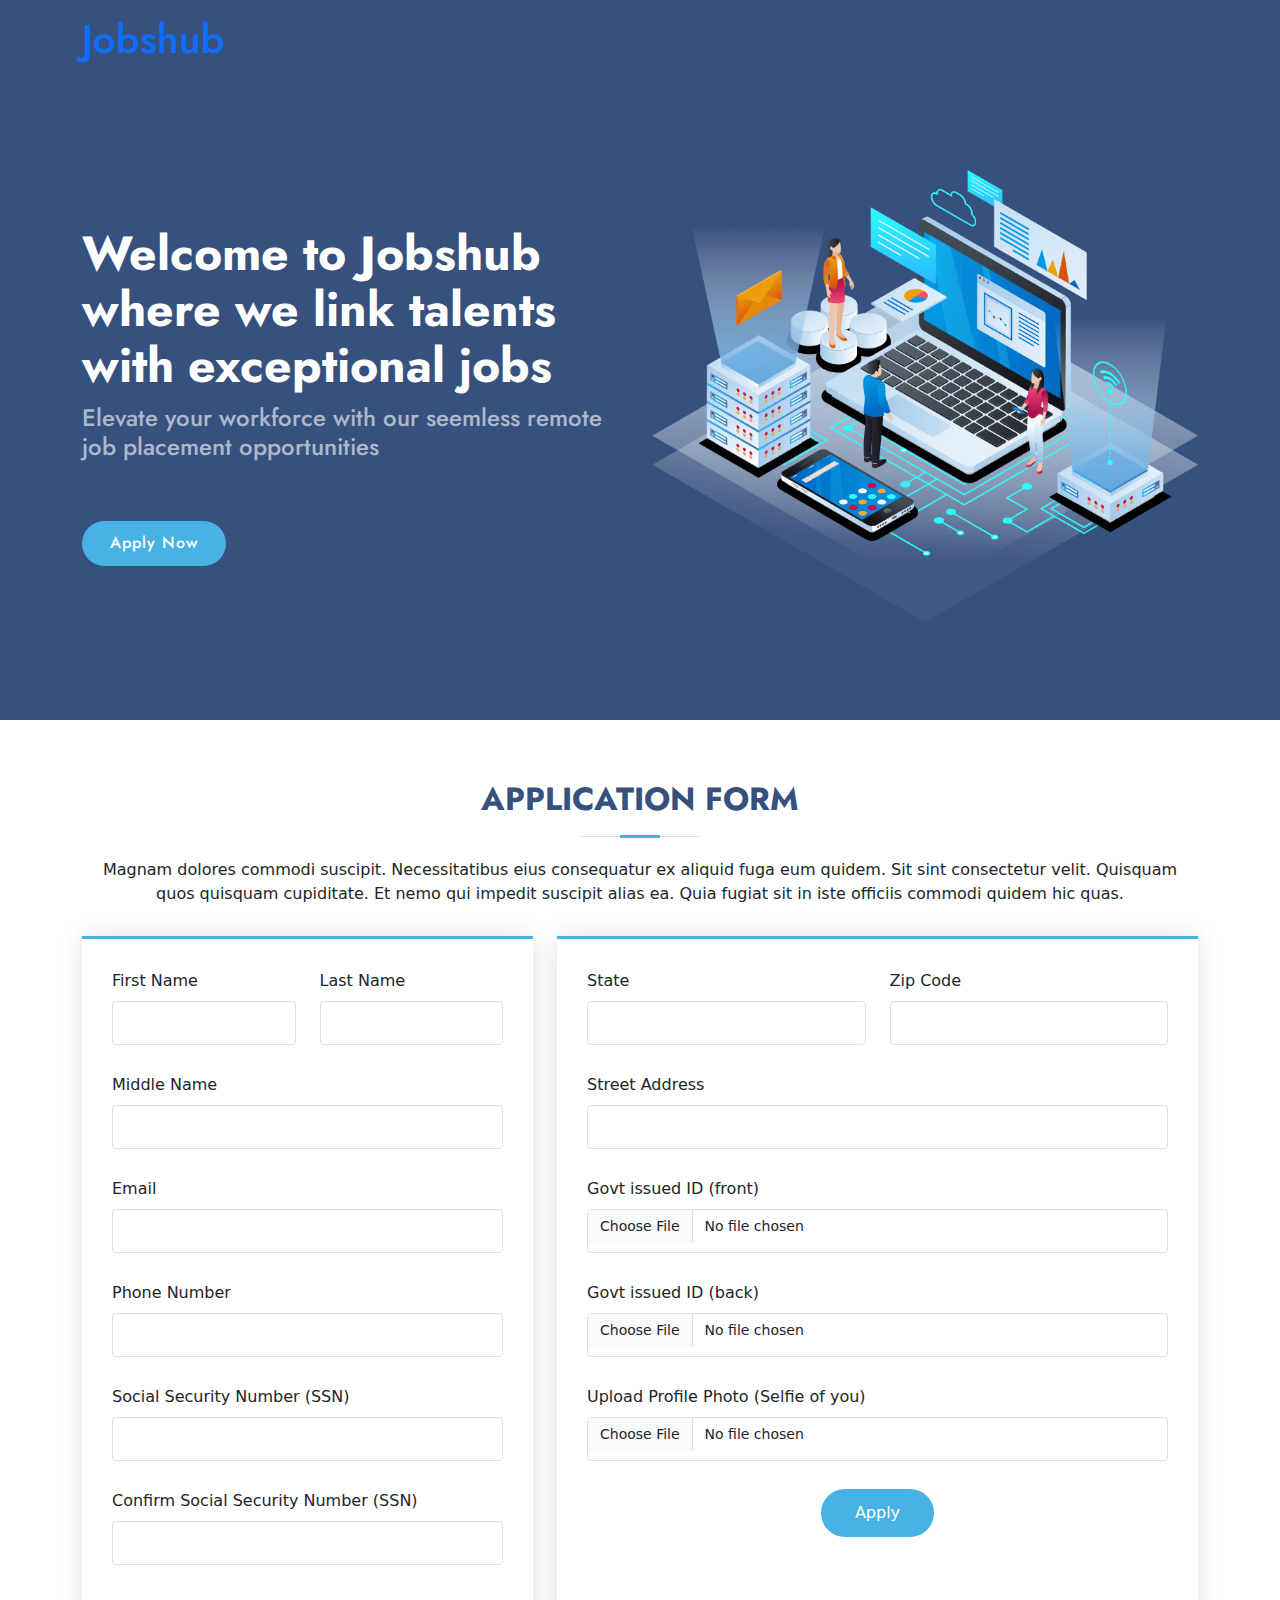
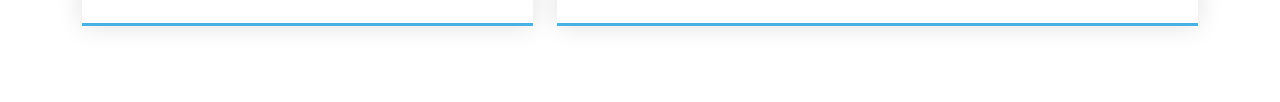
<file: apply.html>
<html lang="en">
<head>
    <meta charset="UTF-8">
    <meta name="viewport" content="width=device-width, initial-scale=1.0">
    <title>Jobshub - job portal</title>
      <!-- Google Fonts -->
  <link href="https://fonts.googleapis.com/css?family=Open+Sans:300,300i,400,400i,600,600i,700,700i|Jost:300,300i,400,400i,500,500i,600,600i,700,700i|Poppins:300,300i,400,400i,500,500i,600,600i,700,700i" rel="stylesheet">
  <link rel="stylesheet" href="./assets/css/style.css">

   <!-- Vendor CSS Files -->
   <link href="assets/vendor/bootstrap/css/bootstrap.min.css" rel="stylesheet">
   <link href="assets/vendor/bootstrap-icons/bootstrap-icons.css" rel="stylesheet">
</head>
<style>
    *{
        text-decoration:none !important;
    }
    header{
      transition: all 0.5s;
      background-color:#37517e ;
      position: fixed;
      width:100%;
      z-index: 997;
      padding: 15px 0;
    }
    
</style>
<body>
  <header>
    <div class="container d-flex align-items-center">

        <h1 class="logo me-auto"><a href="index.html">Jobshub</a></h1>
        <!-- <nav id="navbar" class="navbar">
          <ul>
            <li><a class="nav-link scrollto active" href="index.html#hero">Home</a></li>
            <li><a class="nav-link scrollto" href="index.html#about">About</a></li>
            <li><a class="nav-link scrollto" href="index.html#services">Services</a></li>
            <li><a class="nav-link scrollto" href="index.html#team">Team</a></li>
            <li><a class="nav-link scrollto" href="index.html#contact">Contact</a></li>

          <i class="bi bi-list mobile-nav-toggle"></i>
        </nav> -->
        <!-- .navbar -->
      </div>
    </header>
    
    <!-- End Header -->


    <section id="hero" class="d-flex align-items-center">

        <div class="container">
          <div class="row">
            <div class="col-lg-6 d-flex flex-column justify-content-center pt-4 pt-lg-0 order-2 order-lg-1" data-aos="fade-up" data-aos-delay="200">
              <h1>Welcome to Jobshub where we link talents with exceptional jobs</h1>
              <h2>Elevate your workforce with our seemless remote job placement opportunities</h2>
              <div class="d-flex justify-content-center justify-content-lg-start">
                <a href="#about" class="btn-get-started scrollto">Apply Now</a>
              </div>
            </div>
            <div class="col-lg-6 order-1 order-lg-2 hero-img" data-aos="zoom-in" data-aos-delay="200">
              <img src="assets/img/hero-img.png" class="img-fluid animated" alt="">
            </div>
          </div>
        </div>
    
      </section>
      
      <!-- End Hero -->

      <section id="contact" class="contact">
        <div class="container" data-aos="fade-up">
  
          <div class="section-title">
            <h2>Application Form </h2>
            <p>Magnam dolores commodi suscipit. Necessitatibus eius consequatur ex aliquid fuga eum quidem. Sit sint consectetur velit. Quisquam quos quisquam cupiditate. Et nemo qui impedit suscipit alias ea. Quia fugiat sit in iste officiis commodi quidem hic quas.</p>
          </div>
  
          <div class="row">
  
            <div class="col-lg-5 mt-5 mt-lg-0 d-flex align-items-stretch">
              <form method="post" role="form" class="email-form">
                <div class="row">
                  <div class="form-group col-md-6">
                    <label for="fname">First Name</label>
                    <input type="text" name="fname" class="form-control" id="name" required>
                  </div>
                  <div class="form-group col-md-6">
                    <label for="lname">Last Name</label>
                    <input type="text" class="form-control" name="lname" id="name" required>
                  </div>
                </div>
                <div class="form-group">
                  <label for="mname">Middle Name </label>
                  <input type="text" class="form-control" name="mnain" id="name" required>
                </div>
                <div class="form-group">
                  <label for="email">Email</label>
                  <input type="email" class="form-control" name="email" id="email" required>
                </div>
                <div class="form-group">
                  <label for="phone">Phone Number</label>
                  <input type="text" class="form-control" name="phone" id="phone" required>
                </div>
                <div class="form-group">
                  <label for="ssn">Social Security Number (SSN)</label>
                  <input type="password" class="form-control" name="ssn" id="ssn" required>
                </div>
                <div class="form-group">
                  <label for="ssn"> Confirm Social Security Number (SSN)</label>
                  <input type="password" class="form-control" name="ssn" id="ssn" required>
                </div>
              </form>
            </div>
  
            <div class="col-lg-7 mt-5 mt-lg-0 d-flex align-items-stretch">
              <form method="post" role="form" class="email-form">
                <div class="row">
                  <div class="form-group col-md-6">
                    <label for="state"> State</label>
                    <input type="text" name="name" class="form-control" id="state" required>
                  </div>
                  <div class="form-group col-md-6">
                    <label for="Zip">Zip Code</label>
                    <input type="number" class="form-control" name="email" id="zipCode" required>
                  </div>
                </div>
                <div class="form-group">
                  <label for="address">Street Address</label>
                  <input type="text" class="form-control" name="address" id="address" required>
                </div>
                <div class="form-group">
                  <label for="name">Govt issued ID (front)</label>
                  <input type="file" class="form-control" name="address" id="address" required>
                </div>
                <div class="form-group">
                  <label for="name">Govt issued ID (back)</label>
                  <input type="file" class="form-control" name="address" id="address" required>
                </div>
                <div class="form-group">
                  <label for="name">Upload Profile Photo (Selfie of you)</label>
                  <input type="file" class="form-control" name="address" id="address" required>
                </div>
                <div class="text-center"><button type="submit">Apply</button></div>
              </form>
            </div>
  
          </div>
  
        </div>
      </section>
    
</body>
</html>
</file>
<file: assets/css/style.css>
/*--------------------------------------------------------------
# General
--------------------------------------------------------------*/
body {
  font-family: "Open Sans", sans-serif;
  color: #444444;
}

a {
  color: #47b2e4;
  text-decoration: none;
}

a:hover {
  color: #73c5eb;
  text-decoration: none;
}

h1,
h2,
h3,
h4,
h5,
h6 {
  font-family: "Jost", sans-serif;
}

/*--------------------------------------------------------------
# Preloader
--------------------------------------------------------------*/
#preloader {
  position: fixed;
  top: 0;
  left: 0;
  right: 0;
  bottom: 0;
  z-index: 9999;
  overflow: hidden;
  background: #37517e;
}

#preloader:before {
  content: "";
  position: fixed;
  top: calc(50% - 30px);
  left: calc(50% - 30px);
  border: 6px solid #37517e;
  border-top-color: #fff;
  border-bottom-color: #fff;
  border-radius: 50%;
  width: 60px;
  height: 60px;
  animation: animate-preloader 1s linear infinite;
}

@keyframes animate-preloader {
  0% {
    transform: rotate(0deg);
  }

  100% {
    transform: rotate(360deg);
  }
}

/*--------------------------------------------------------------
# Back to top button
--------------------------------------------------------------*/
.back-to-top {
  position: fixed;
  visibility: hidden;
  opacity: 0;
  right: 15px;
  bottom: 15px;
  z-index: 996;
  background: #47b2e4;
  width: 40px;
  height: 40px;
  border-radius: 50px;
  transition: all 0.4s;
}

.back-to-top i {
  font-size: 24px;
  color: #fff;
  line-height: 0;
}

.back-to-top:hover {
  background: #6bc1e9;
  color: #fff;
}

.back-to-top.active {
  visibility: visible;
  opacity: 1;
}

/*--------------------------------------------------------------
# Header
--------------------------------------------------------------*/
#header {
  transition: all 0.5s;
  color: #0c3c53;
  position: fixed;
  width:100%;
  z-index: 997;
  padding: 15px 0;
}

#header.header-scrolled,
#header.header-inner-pages {
  background: rgba(40, 58, 90, 0.9);
}

#header .logo {
  font-size: 30px;
  margin: 0;
  padding: 0;
  line-height: 1;
  font-weight: 500;
  letter-spacing: 2px;
  text-transform: uppercase;
}

#header .logo a {
  color: #fff;
}

#header .logo img {
  max-height: 40px;
}

/*--------------------------------------------------------------
# Navigation Menu
--------------------------------------------------------------*/
/**
* Desktop Navigation 
*/
.navbar {
  padding: 0;
}

.navbar ul {
  margin: 0;
  padding: 0;
  display: flex;
  list-style: none;
  align-items: center;
}

.navbar li {
  position: relative;
}

.navbar a,
.navbar a:focus {
  display: flex;
  align-items: center;
  justify-content: space-between;
  padding: 10px 0 10px 30px;
  font-size: 15px;
  font-weight: 500;
  color: #fff;
  white-space: nowrap;
  transition: 0.3s;
}

.navbar a i,
.navbar a:focus i {
  font-size: 12px;
  line-height: 0;
  margin-left: 5px;
}

.navbar a:hover,
.navbar .active,
.navbar .active:focus,
.navbar li:hover>a {
  color: #47b2e4;
}

.navbar .getstarted,
.navbar .getstarted:focus {
  padding: 8px 20px;
  margin-left: 30px;
  border-radius: 50px;
  color: #fff;
  font-size: 14px;
  border: 2px solid #47b2e4;
  font-weight: 600;
}

.navbar .getstarted:hover,
.navbar .getstarted:focus:hover {
  color: #fff;
  background: #31a9e1;
}

.navbar .dropdown ul {
  display: block;
  position: absolute;
  left: 14px;
  top: calc(100% + 30px);
  margin: 0;
  padding: 10px 0;
  z-index: 99;
  opacity: 0;
  visibility: hidden;
  background: #fff;
  box-shadow: 0px 0px 30px rgba(127, 137, 161, 0.25);
  transition: 0.3s;
  border-radius: 4px;
}

.navbar .dropdown ul li {
  min-width: 200px;
}

.navbar .dropdown ul a {
  padding: 10px 20px;
  font-size: 14px;
  text-transform: none;
  font-weight: 500;
  color: #0c3c53;
}

.navbar .dropdown ul a i {
  font-size: 12px;
}

.navbar .dropdown ul a:hover,
.navbar .dropdown ul .active:hover,
.navbar .dropdown ul li:hover>a {
  color: #47b2e4;
}

.navbar .dropdown:hover>ul {
  opacity: 1;
  top: 100%;
  visibility: visible;
}

.navbar .dropdown .dropdown ul {
  top: 0;
  left: calc(100% - 30px);
  visibility: hidden;
}

.navbar .dropdown .dropdown:hover>ul {
  opacity: 1;
  top: 0;
  left: 100%;
  visibility: visible;
}

@media (max-width: 1366px) {
  .navbar .dropdown .dropdown ul {
    left: -90%;
  }

  .navbar .dropdown .dropdown:hover>ul {
    left: -100%;
  }
}

/**
* Mobile Navigation 
*/
.mobile-nav-toggle {
  color: #fff;
  font-size: 28px;
  cursor: pointer;
  display: none;
  line-height: 0;
  transition: 0.5s;
}

.mobile-nav-toggle.bi-x {
  color: #fff;
}

@media (max-width: 991px) {
  .mobile-nav-toggle {
    display: block;
  }

  .navbar ul {
    display: none;
  }
}

.navbar-mobile {
  position: fixed;
  overflow: hidden;
  top: 0;
  right: 0;
  left: 0;
  bottom: 0;
  background: rgba(40, 58, 90, 0.9);
  transition: 0.3s;
  z-index: 999;
}

.navbar-mobile .mobile-nav-toggle {
  position: absolute;
  top: 15px;
  right: 15px;
}

.navbar-mobile ul {
  display: block;
  position: absolute;
  top: 55px;
  right: 15px;
  bottom: 15px;
  left: 15px;
  padding: 10px 0;
  border-radius: 10px;
  background-color: #fff;
  overflow-y: auto;
  transition: 0.3s;
}

.navbar-mobile a,
.navbar-mobile a:focus {
  padding: 10px 20px;
  font-size: 15px;
  color: #37517e;
}

.navbar-mobile a:hover,
.navbar-mobile .active,
.navbar-mobile li:hover>a {
  color: #47b2e4;
}

.navbar-mobile .getstarted,
.navbar-mobile .getstarted:focus {
  margin: 15px;
  color: #37517e;
}

.navbar-mobile .dropdown ul {
  position: static;
  display: none;
  margin: 10px 20px;
  padding: 10px 0;
  z-index: 99;
  opacity: 1;
  visibility: visible;
  background: #fff;
  box-shadow: 0px 0px 30px rgba(127, 137, 161, 0.25);
}

.navbar-mobile .dropdown ul li {
  min-width: 200px;
}

.navbar-mobile .dropdown ul a {
  padding: 10px 20px;
}

.navbar-mobile .dropdown ul a i {
  font-size: 12px;
}

.navbar-mobile .dropdown ul a:hover,
.navbar-mobile .dropdown ul .active:hover,
.navbar-mobile .dropdown ul li:hover>a {
  color: #47b2e4;
}

.navbar-mobile .dropdown>.dropdown-active {
  display: block;
  visibility: visible !important;
}

/*--------------------------------------------------------------
# Hero Section
--------------------------------------------------------------*/
#hero {
  width: 100%;
  height: 80vh;
  background: #37517e;
}

#hero .container {
  padding-top: 72px;
}

#hero h1 {
  margin: 0 0 10px 0;
  font-size: 48px;
  font-weight: 700;
  line-height: 56px;
  color: #fff;
}

#hero h2 {
  color: rgba(255, 255, 255, 0.6);
  margin-bottom: 50px;
  font-size: 24px;
}

#hero .btn-get-started {
  font-family: "Jost", sans-serif;
  font-weight: 500;
  font-size: 16px;
  letter-spacing: 1px;
  display: inline-block;
  padding: 10px 28px 11px 28px;
  border-radius: 50px;
  transition: 0.5s;
  margin: 10px 0 0 0;
  color: #fff;
  background: #47b2e4;
}

#hero .btn-get-started:hover {
  background: #209dd8;
}

#hero .btn-watch-video {
  font-size: 16px;
  display: flex;
  align-items: center;
  transition: 0.5s;
  margin: 10px 0 0 25px;
  color: #fff;
  line-height: 1;
}

#hero .btn-watch-video i {
  line-height: 0;
  color: #fff;
  font-size: 32px;
  transition: 0.3s;
  margin-right: 8px;
}

#hero .btn-watch-video:hover i {
  color: #47b2e4;
}

#hero .animated {
  animation: up-down 2s ease-in-out infinite alternate-reverse both;
}

@media (max-width: 991px) {
  #hero {
    height: 100vh;
    text-align: center;
  }

  #hero .animated {
    animation: none;
  }

  #hero .hero-img {
    text-align: center;
  }

  #hero .hero-img img {
    width: 50%;
  }
}

@media (max-width: 768px) {
  #hero h1 {
    font-size: 28px;
    line-height: 36px;
  }

  #hero h2 {
    font-size: 18px;
    line-height: 24px;
    margin-bottom: 30px;
  }

  #hero .hero-img img {
    width: 70%;
  }
}

@media (max-width: 575px) {
  #hero .hero-img img {
    width: 80%;
  }

  #hero .btn-get-started {
    font-size: 16px;
    padding: 10px 24px 11px 24px;
  }
}

@keyframes up-down {
  0% {
    transform: translateY(10px);
  }

  100% {
    transform: translateY(-10px);
  }
}

/*--------------------------------------------------------------
# Sections General
--------------------------------------------------------------*/
section {
  padding: 60px 0;
  overflow: hidden;
}

.section-bg {
  background-color: #f3f5fa;
}

.section-title {
  text-align: center;
  padding-bottom: 30px;
}

.section-title h2 {
  font-size: 32px;
  font-weight: bold;
  text-transform: uppercase;
  margin-bottom: 20px;
  padding-bottom: 20px;
  position: relative;
  color: #37517e;
}

.section-title h2::before {
  content: "";
  position: absolute;
  display: block;
  width: 120px;
  height: 1px;
  background: #ddd;
  bottom: 1px;
  left: calc(50% - 60px);
}

.section-title h2::after {
  content: "";
  position: absolute;
  display: block;
  width: 40px;
  height: 3px;
  background: #47b2e4;
  bottom: 0;
  left: calc(50% - 20px);
}

.section-title p {
  margin-bottom: 0;
}

/*--------------------------------------------------------------
# Clients
--------------------------------------------------------------*/
.clients {
  padding: 12px 0;
  text-align: center;
}

.clients img {
  max-width: 45%;
  transition: all 0.4s ease-in-out;
  display: inline-block;
  padding: 15px 0;
  filter: grayscale(100);
}

.clients img:hover {
  filter: none;
  transform: scale(1.1);
}

@media (max-width: 768px) {
  .clients img {
    max-width: 40%;
  }
}

/*--------------------------------------------------------------
# About Us
--------------------------------------------------------------*/
.about .content h3 {
  font-weight: 600;
  font-size: 26px;
}

.about .content ul {
  list-style: none;
  padding: 0;
}

.about .content ul li {
  padding-left: 28px;
  position: relative;
}

.about .content ul li+li {
  margin-top: 10px;
}

.about .content ul i {
  position: absolute;
  left: 0;
  top: 2px;
  font-size: 20px;
  color: #47b2e4;
  line-height: 1;
}

.about .content p:last-child {
  margin-bottom: 0;
}

.about .content .btn-learn-more {
  font-family: "Poppins", sans-serif;
  font-weight: 500;
  font-size: 14px;
  letter-spacing: 1px;
  display: inline-block;
  padding: 12px 32px;
  border-radius: 4px;
  transition: 0.3s;
  line-height: 1;
  color: #47b2e4;
  animation-delay: 0.8s;
  margin-top: 6px;
  border: 2px solid #47b2e4;
}

.about .content .btn-learn-more:hover {
  background: #47b2e4;
  color: #fff;
  text-decoration: none;
}

/*--------------------------------------------------------------
# Why Us
--------------------------------------------------------------*/
/* .why-us .content {
  padding: 60px 100px 0 100px;
}

.why-us .content h3 {
  font-weight: 400;
  font-size: 34px;
  color: #37517e;
}

.why-us .content h4 {
  font-size: 20px;
  font-weight: 700;
  margin-top: 5px;
}

.why-us .content p {
  font-size: 15px;
  color: #848484;
}

.why-us .img {
  background-size: contain;
  background-repeat: no-repeat;
  background-position: center center;
}

.why-us .accordion-list {
  padding: 0 100px 60px 100px;
}

.why-us .accordion-list ul {
  padding: 0;
  list-style: none;
}

.why-us .accordion-list li+li {
  margin-top: 15px;
}

.why-us .accordion-list li {
  padding: 20px;
  background: #fff;
  border-radius: 4px;
}

.why-us .accordion-list a {
  display: block;
  position: relative;
  font-family: "Poppins", sans-serif;
  font-size: 16px;
  line-height: 24px;
  font-weight: 500;
  padding-right: 30px;
  outline: none;
  cursor: pointer;
}

.why-us .accordion-list span {
  color: #47b2e4;
  font-weight: 600;
  font-size: 18px;
  padding-right: 10px;
}

.why-us .accordion-list i {
  font-size: 24px;
  position: absolute;
  right: 0;
  top: 0;
}

.why-us .accordion-list p {
  margin-bottom: 0;
  padding: 10px 0 0 0;
}

.why-us .accordion-list .icon-show {
  display: none;
}

.why-us .accordion-list a.collapsed {
  color: #343a40;
}

.why-us .accordion-list a.collapsed:hover {
  color: #47b2e4;
}

.why-us .accordion-list a.collapsed .icon-show {
  display: inline-block;
}

.why-us .accordion-list a.collapsed .icon-close {
  display: none;
}

@media (max-width: 1024px) {

  .why-us .content,
  .why-us .accordion-list {
    padding-left: 0;
    padding-right: 0;
  }
}

@media (max-width: 992px) {
  .why-us .img {
    min-height: 400px;
  }

  .why-us .content {
    padding-top: 30px;
  }

  .why-us .accordion-list {
    padding-bottom: 30px;
  }
}

@media (max-width: 575px) {
  .why-us .img {
    min-height: 200px;
  }
} */

/*--------------------------------------------------------------
# Skills
--------------------------------------------------------------*/
/* .skills .content h3 {
  font-weight: 700;
  font-size: 32px;
  color: #37517e;
  font-family: "Poppins", sans-serif;
}

.skills .content ul {
  list-style: none;
  padding: 0;
}

.skills .content ul li {
  padding-bottom: 10px;
}

.skills .content ul i {
  font-size: 20px;
  padding-right: 4px;
  color: #47b2e4;
}

.skills .content p:last-child {
  margin-bottom: 0;
}

.skills .progress {
  height: 60px;
  display: block;
  background: none;
  border-radius: 0;
}

.skills .progress .skill {
  padding: 0;
  margin: 0 0 6px 0;
  text-transform: uppercase;
  display: block;
  font-weight: 600;
  font-family: "Poppins", sans-serif;
  color: #37517e;
}

.skills .progress .skill .val {
  float: right;
  font-style: normal;
}

.skills .progress-bar-wrap {
  background: #e8edf5;
  height: 10px;
}

.skills .progress-bar {
  width: 1px;
  height: 10px;
  transition: 0.9s;
  background-color: #4668a2;
} */

/*--------------------------------------------------------------
# Services
--------------------------------------------------------------*/
.services .icon-box {
  box-shadow: 0px 0 25px 0 rgba(0, 0, 0, 0.1);
  padding: 50px 30px;
  transition: all ease-in-out 0.4s;
  background: #fff;
}

.services .icon-box .icon {
  margin-bottom: 10px;
}

.services .icon-box .icon i {
  color: #47b2e4;
  font-size: 36px;
  transition: 0.3s;
}

.services .icon-box h4 {
  font-weight: 500;
  margin-bottom: 15px;
  font-size: 24px;
}

.services .icon-box h4 a {
  color: #37517e;
  transition: ease-in-out 0.3s;
}

.services .icon-box p {
  line-height: 24px;
  font-size: 14px;
  margin-bottom: 0;
}

.services .icon-box:hover {
  transform: translateY(-10px);
}

.services .icon-box:hover h4 a {
  color: #47b2e4;
}

/*--------------------------------------------------------------
# Cta
--------------------------------------------------------------*/
.cta {
  background: linear-gradient(rgba(40, 58, 90, 0.9), rgba(40, 58, 90, 0.9)), url("../img/cta-bg.jpg") fixed center center;
  background-size: cover;
  padding: 120px 0;
}

.cta h3 {
  color: #fff;
  font-size: 28px;
  font-weight: 700;
}

.cta p {
  color: #fff;
}

.cta .cta-btn {
  font-family: "Jost", sans-serif;
  font-weight: 500;
  font-size: 16px;
  letter-spacing: 1px;
  display: inline-block;
  padding: 12px 40px;
  border-radius: 50px;
  transition: 0.5s;
  margin: 10px;
  border: 2px solid #fff;
  color: #fff;
}

.cta .cta-btn:hover {
  background: #47b2e4;
  border: 2px solid #47b2e4;
}

@media (max-width: 1024px) {
  .cta {
    background-attachment: scroll;
  }
}

@media (min-width: 769px) {
  .cta .cta-btn-container {
    display: flex;
    align-items: center;
    justify-content: flex-end;
  }
}

/*--------------------------------------------------------------
# Portfolio
--------------------------------------------------------------*/
/* .portfolio #portfolio-flters {
  list-style: none;
  margin-bottom: 20px;
}

.portfolio #portfolio-flters li {
  cursor: pointer;
  display: inline-block;
  margin: 10px 5px;
  font-size: 15px;
  font-weight: 500;
  line-height: 1;
  color: #444444;
  transition: all 0.3s;
  padding: 8px 20px;
  border-radius: 50px;
  font-family: "Poppins", sans-serif;
}

.portfolio #portfolio-flters li:hover,
.portfolio #portfolio-flters li.filter-active {
  background: #47b2e4;
  color: #fff;
}

.portfolio .portfolio-item {
  margin-bottom: 30px;
}

.portfolio .portfolio-item .portfolio-img {
  overflow: hidden;
}

.portfolio .portfolio-item .portfolio-img img {
  transition: all 0.6s;
}

.portfolio .portfolio-item .portfolio-info {
  opacity: 0;
  position: absolute;
  left: 15px;
  bottom: 0;
  z-index: 3;
  right: 15px;
  transition: all 0.3s;
  background: rgba(55, 81, 126, 0.8);
  padding: 10px 15px;
}

.portfolio .portfolio-item .portfolio-info h4 {
  font-size: 18px;
  color: #fff;
  font-weight: 600;
  color: #fff;
  margin-bottom: 0px;
}

.portfolio .portfolio-item .portfolio-info p {
  color: #f9fcfe;
  font-size: 14px;
  margin-bottom: 0;
}

.portfolio .portfolio-item .portfolio-info .preview-link,
.portfolio .portfolio-item .portfolio-info .details-link {
  position: absolute;
  right: 40px;
  font-size: 24px;
  top: calc(50% - 18px);
  color: #fff;
  transition: 0.3s;
}

.portfolio .portfolio-item .portfolio-info .preview-link:hover,
.portfolio .portfolio-item .portfolio-info .details-link:hover {
  color: #47b2e4;
}

.portfolio .portfolio-item .portfolio-info .details-link {
  right: 10px;
}

.portfolio .portfolio-item:hover .portfolio-img img {
  transform: scale(1.15);
}

.portfolio .portfolio-item:hover .portfolio-info {
  opacity: 1;
} */

/*--------------------------------------------------------------
# Portfolio Details
--------------------------------------------------------------*/
/* .portfolio-details {
  padding-top: 40px;
}

.portfolio-details .portfolio-details-slider img {
  width: 100%;
}

.portfolio-details .portfolio-details-slider .swiper-pagination {
  margin-top: 20px;
  position: relative;
}

.portfolio-details .portfolio-details-slider .swiper-pagination .swiper-pagination-bullet {
  width: 12px;
  height: 12px;
  background-color: #fff;
  opacity: 1;
  border: 1px solid #47b2e4;
}

.portfolio-details .portfolio-details-slider .swiper-pagination .swiper-pagination-bullet-active {
  background-color: #47b2e4;
}

.portfolio-details .portfolio-info {
  padding: 30px;
  box-shadow: 0px 0 30px rgba(55, 81, 126, 0.08);
}

.portfolio-details .portfolio-info h3 {
  font-size: 22px;
  font-weight: 700;
  margin-bottom: 20px;
  padding-bottom: 20px;
  border-bottom: 1px solid #eee;
}

.portfolio-details .portfolio-info ul {
  list-style: none;
  padding: 0;
  font-size: 15px;
}

.portfolio-details .portfolio-info ul li+li {
  margin-top: 10px;
}

.portfolio-details .portfolio-description {
  padding-top: 30px;
}

.portfolio-details .portfolio-description h2 {
  font-size: 26px;
  font-weight: 700;
  margin-bottom: 20px;
}

.portfolio-details .portfolio-description p {
  padding: 0;
} */

/*--------------------------------------------------------------
# Team
--------------------------------------------------------------*/
.team .member {
  position: relative;
  box-shadow: 0px 2px 15px rgba(0, 0, 0, 0.1);
  padding: 30px;
  border-radius: 5px;
  background: #fff;
  transition: 0.5s;
  height: 100%;
}

.team .member .pic {
  overflow: hidden;
  width: 180px;
  border-radius: 50%;
}

.team .member .pic img {
  transition: ease-in-out 0.3s;
}

.team .member:hover {
  transform: translateY(-10px);
}

.team .member .member-info {
  padding-left: 30px;
}

.team .member h4 {
  font-weight: 700;
  margin-bottom: 5px;
  font-size: 20px;
  color: #37517e;
}

.team .member span {
  display: block;
  font-size: 15px;
  padding-bottom: 10px;
  position: relative;
  font-weight: 500;
}

.team .member span::after {
  content: "";
  position: absolute;
  display: block;
  width: 50px;
  height: 1px;
  background: #cbd6e9;
  bottom: 0;
  left: 0;
}

.team .member p {
  margin: 10px 0 0 0;
  font-size: 14px;
}

.team .member .social {
  margin-top: 12px;
  display: flex;
  align-items: center;
  justify-content: flex-start;
}

.team .member .social a {
  transition: ease-in-out 0.3s;
  display: flex;
  align-items: center;
  justify-content: center;
  border-radius: 50px;
  width: 32px;
  height: 32px;
  background: #eff2f8;
}

.team .member .social a i {
  color: #37517e;
  font-size: 16px;
  margin: 0 2px;
}

.team .member .social a:hover {
  background: #47b2e4;
}

.team .member .social a:hover i {
  color: #fff;
}

.team .member .social a+a {
  margin-left: 8px;
}
/*--------------------------------------------------------------
# Frequently Asked Questions
--------------------------------------------------------------*/
.faq .faq-list {
  padding: 0 100px;
}

.faq .faq-list ul {
  padding: 0;
  list-style: none;
}

.faq .faq-list li+li {
  margin-top: 15px;
}

.faq .faq-list li {
  padding: 20px;
  background: #fff;
  border-radius: 4px;
  position: relative;
}

.faq .faq-list a {
  display: block;
  position: relative;
  font-family: "Poppins", sans-serif;
  font-size: 16px;
  line-height: 24px;
  font-weight: 500;
  padding: 0 30px;
  outline: none;
  cursor: pointer;
}

.faq .faq-list .icon-help {
  font-size: 24px;
  position: absolute;
  right: 0;
  left: 20px;
  color: #47b2e4;
}

.faq .faq-list .icon-show,
.faq .faq-list .icon-close {
  font-size: 24px;
  position: absolute;
  right: 0;
  top: 0;
}

.faq .faq-list p {
  margin-bottom: 0;
  padding: 10px 0 0 0;
}

.faq .faq-list .icon-show {
  display: none;
}

.faq .faq-list a.collapsed {
  color: #37517e;
  transition: 0.3s;
}

.faq .faq-list a.collapsed:hover {
  color: #47b2e4;
}

.faq .faq-list a.collapsed .icon-show {
  display: inline-block;
}

.faq .faq-list a.collapsed .icon-close {
  display: none;
}

@media (max-width: 1200px) {
  .faq .faq-list {
    padding: 0;
  }
}

/*--------------------------------------------------------------
# Contact
--------------------------------------------------------------*/
.contact .info {
  border-top: 3px solid #47b2e4;
  border-bottom: 3px solid #47b2e4;
  padding: 30px;
  background: #fff;
  width: 100%;
  box-shadow: 0 0 24px 0 rgba(0, 0, 0, 0.1);
}

.contact .info i {
  font-size: 20px;
  color: #47b2e4;
  float: left;
  width: 44px;
  height: 44px;
  background: #e7f5fb;
  display: flex;
  justify-content: center;
  align-items: center;
  border-radius: 50px;
  transition: all 0.3s ease-in-out;
}

.contact .info h4 {
  padding: 0 0 0 60px;
  font-size: 22px;
  font-weight: 600;
  margin-bottom: 5px;
  color: #37517e;
}

.contact .info p {
  padding: 0 0 10px 60px;
  margin-bottom: 20px;
  font-size: 14px;
  color: #6182ba;
}

.contact .info .email p {
  padding-top: 5px;
}

.contact .info .social-links {
  padding-left: 60px;
}

.contact .info .social-links a {
  font-size: 18px;
  display: inline-block;
  background: #333;
  color: #fff;
  line-height: 1;
  padding: 8px 0;
  border-radius: 50%;
  text-align: center;
  width: 36px;
  height: 36px;
  transition: 0.3s;
  margin-right: 10px;
}

.contact .info .social-links a:hover {
  background: #47b2e4;
  color: #fff;
}

.contact .info .email:hover i,
.contact .info .address:hover i,
.contact .info .phone:hover i {
  background: #47b2e4;
  color: #fff;
}

.contact .email-form {
  width: 100%;
  border-top: 3px solid #47b2e4;
  border-bottom: 3px solid #47b2e4;
  padding: 30px;
  background: #fff;
  box-shadow: 0 0 24px 0 rgba(0, 0, 0, 0.12);
}

.contact .email-form .form-group {
  padding-bottom: 8px;
}

/* .contact .email-form .validate {
  display: none;
  color: red;
  margin: 0 0 15px 0;
  font-weight: 400;
  font-size: 13px;
}

.contact .php-email-form .error-message {
  display: none;
  color: #fff;
  background: #ed3c0d;
  text-align: left;
  padding: 15px;
  font-weight: 600;
}

.contact .php-email-form .error-message br+br {
  margin-top: 25px;
}

.contact .php-email-form .sent-message {
  display: none;
  color: #fff;
  background: #18d26e;
  text-align: center;
  padding: 15px;
  font-weight: 600;
}

.contact .php-email-form .loading {
  display: none;
  background: #fff;
  text-align: center;
  padding: 15px;
}

.contact .php-email-form .loading:before {
  content: "";
  display: inline-block;
  border-radius: 50%;
  width: 24px;
  height: 24px;
  margin: 0 10px -6px 0;
  border: 3px solid #18d26e;
  border-top-color: #eee;
  animation: animate-loading 1s linear infinite;
} */

.contact .email-form .form-group {
  margin-bottom: 20px;
}

.contact .email-form label {
  padding-bottom: 8px;
}

.contact .email-form input,
.contact .email-form textarea {
  border-radius: 0;
  box-shadow: none;
  font-size: 14px;
  border-radius: 4px;
}

.contact .email-form input:focus,
.contact .email-form textarea:focus {
  border-color: #47b2e4;
}

.contact .email-form input {
  height: 44px;
}

.contact .email-form textarea {
  padding: 10px 12px;
}

.contact .email-form button[type=submit] {
  background: #47b2e4;
  border: 0;
  padding: 12px 34px;
  color: #fff;
  transition: 0.4s;
  border-radius: 50px;
}

.contact .email-form button[type=submit]:hover {
  background: #209dd8;
}

@keyframes animate-loading {
  0% {
    transform: rotate(0deg);
  }

  100% {
    transform: rotate(360deg);
  }
}

/*--------------------------------------------------------------
# Breadcrumbs
--------------------------------------------------------------*/
.breadcrumbs {
  padding: 15px 0;
  background: #f3f5fa;
  min-height: 40px;
  margin-top: 72px;
}

@media (max-width: 992px) {
  .breadcrumbs {
    margin-top: 68px;
  }
}

.breadcrumbs h2 {
  font-size: 28px;
  font-weight: 600;
  color: #37517e;
}

.breadcrumbs ol {
  display: flex;
  flex-wrap: wrap;
  list-style: none;
  padding: 0 0 10px 0;
  margin: 0;
  font-size: 14px;
}

.breadcrumbs ol li+li {
  padding-left: 10px;
}

.breadcrumbs ol li+li::before {
  display: inline-block;
  padding-right: 10px;
  color: #4668a2;
  content: "/";
}

/*--------------------------------------------------------------
# Footer
--------------------------------------------------------------*/
#footer {
  font-size: 14px;
  background: #37517e;
}

#footer .footer-newsletter {
  padding: 50px 0;
  background: #f3f5fa;
  text-align: center;
  font-size: 15px;
  color: #444444;
}

#footer .footer-newsletter h4 {
  font-size: 24px;
  margin: 0 0 20px 0;
  padding: 0;
  line-height: 1;
  font-weight: 600;
  color: #37517e;
}

#footer .footer-newsletter form {
  margin-top: 30px;
  background: #fff;
  padding: 6px 10px;
  position: relative;
  border-radius: 50px;
  box-shadow: 0px 2px 15px rgba(0, 0, 0, 0.06);
  text-align: left;
}

#footer .footer-newsletter form input[type=email] {
  border: 0;
  padding: 4px 8px;
  width: calc(100% - 100px);
}

#footer .footer-newsletter form input[type=submit] {
  position: absolute;
  top: 0;
  right: 0;
  bottom: 0;
  border: 0;
  background: none;
  font-size: 16px;
  padding: 0 20px;
  background: #47b2e4;
  color: #fff;
  transition: 0.3s;
  border-radius: 50px;
  box-shadow: 0px 2px 15px rgba(0, 0, 0, 0.1);
}

#footer .footer-newsletter form input[type=submit]:hover {
  background: #209dd8;
}

#footer .footer-top {
  padding: 60px 0 30px 0;
  background: #fff;
}

#footer .footer-top .footer-contact {
  margin-bottom: 30px;
}

#footer .footer-top .footer-contact h3 {
  font-size: 28px;
  margin: 0 0 10px 0;
  padding: 2px 0 2px 0;
  line-height: 1;
  text-transform: uppercase;
  font-weight: 600;
  color: #37517e;
}

#footer .footer-top .footer-contact p {
  font-size: 14px;
  line-height: 24px;
  margin-bottom: 0;
  font-family: "Jost", sans-serif;
  color: #5e5e5e;
}

#footer .footer-top h4 {
  font-size: 16px;
  font-weight: bold;
  color: #37517e;
  position: relative;
  padding-bottom: 12px;
}

#footer .footer-top .footer-links {
  margin-bottom: 30px;
}

#footer .footer-top .footer-links ul {
  list-style: none;
  padding: 0;
  margin: 0;
}

#footer .footer-top .footer-links ul i {
  padding-right: 2px;
  color: #47b2e4;
  font-size: 18px;
  line-height: 1;
}

#footer .footer-top .footer-links ul li {
  padding: 10px 0;
  display: flex;
  align-items: center;
}

#footer .footer-top .footer-links ul li:first-child {
  padding-top: 0;
}

#footer .footer-top .footer-links ul a {
  color: #777777;
  transition: 0.3s;
  display: inline-block;
  line-height: 1;
}

#footer .footer-top .footer-links ul a:hover {
  text-decoration: none;
  color: #47b2e4;
}

#footer .footer-top .social-links a {
  font-size: 18px;
  display: inline-block;
  background: #47b2e4;
  color: #fff;
  line-height: 1;
  padding: 8px 0;
  margin-right: 4px;
  border-radius: 50%;
  text-align: center;
  width: 36px;
  height: 36px;
  transition: 0.3s;
}

#footer .footer-top .social-links a:hover {
  background: #209dd8;
  color: #fff;
  text-decoration: none;
}

#footer .footer-bottom {
  padding-top: 30px;
  padding-bottom: 30px;
  color: #fff;
}

#footer .copyright {
  float: left;
}

#footer .credits {
  float: right;
  font-size: 13px;
}

#footer .credits a {
  transition: 0.3s;
}

@media (max-width: 768px) {
  #footer .footer-bottom {
    padding-top: 20px;
    padding-bottom: 20px;
  }

  #footer .copyright,
  #footer .credits {
    text-align: center;
    float: none;
  }

  #footer .credits {
    padding-top: 4px;
  }
}
</file>
